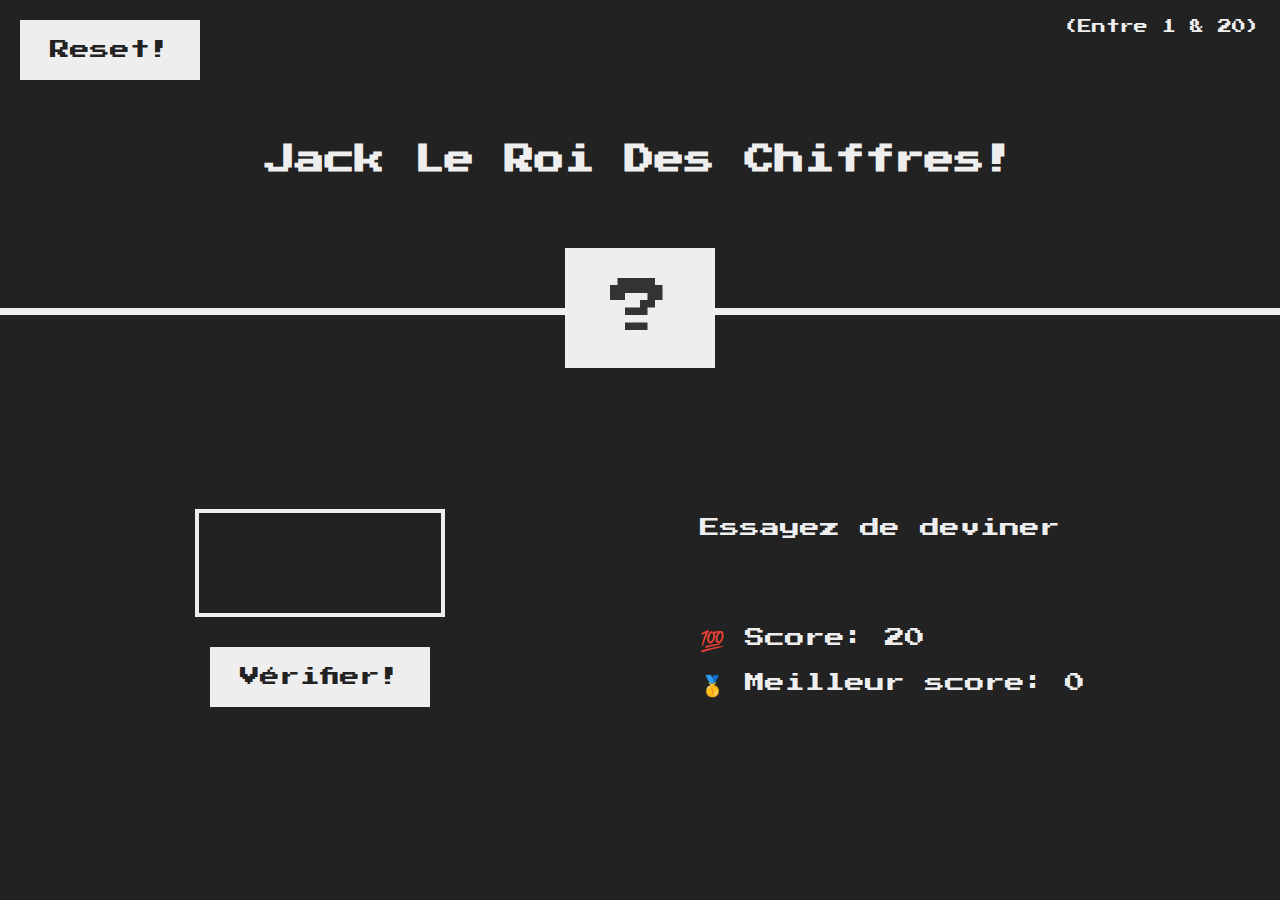
<file: 03-DOM et Events Fondamentaux/index.html>
<!DOCTYPE html>
<html lang="en">
  <head>
    <meta charset="UTF-8" />
    <meta name="viewport" content="width=device-width, initial-scale=1.0" />
    <meta http-equiv="X-UA-Compatible" content="ie=edge" />
    <link rel="stylesheet" href="style.css" />
    <title>Jack Le Roi Des Chiffres!</title>
  </head>
  <body>
    <header>
      <h1>Jack Le Roi Des Chiffres!</h1>
      <p class="between">(Entre 1 & 20)</p>
      <button class="btn reset">Reset!</button>
      <div class="number">?</div>
    </header>
    <main>
      <section class="left">
        <input type="number" class="deviner" />
        <button class="btn check">Vérifier!</button>
      </section>
      <section class="right">
        <p class="message">Essayez de deviner</p>
        <p class="label-score">💯 Score: <span class="score">20</span></p>
        <p class="label-highscore">
          🥇 Meilleur score: <span class="highscore">0</span>
        </p>
      </section>
    </main>
    <script src="script.js"></script>
  </body>
</html>
</file>
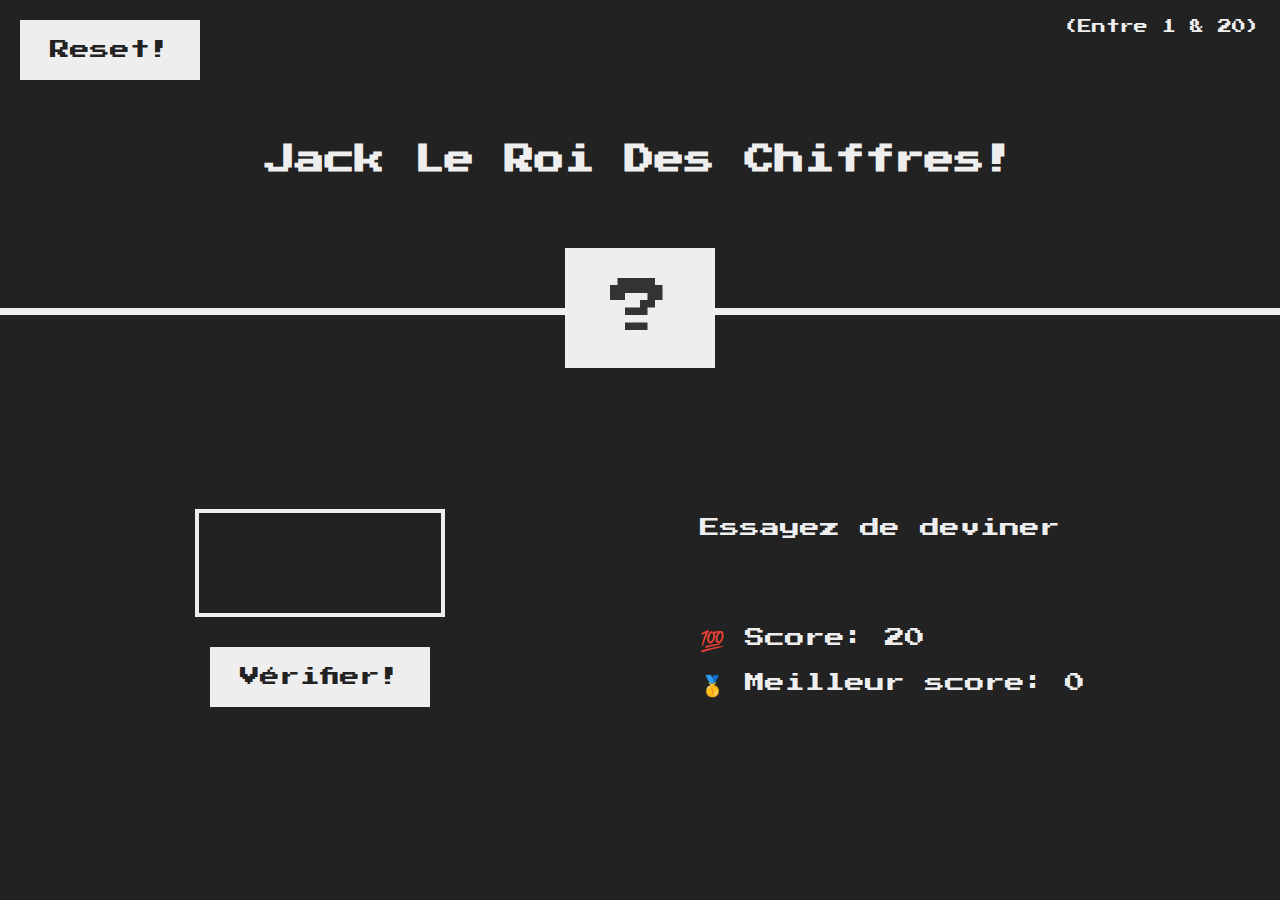
<file: 03-DOM et Events Fondamentaux/JackLeRoiDesChiffres/index.html>
<!DOCTYPE html>
<html lang="en">
  <head>
    <meta charset="UTF-8" />
    <meta name="viewport" content="width=device-width, initial-scale=1.0" />
    <meta http-equiv="X-UA-Compatible" content="ie=edge" />
    <link rel="stylesheet" href="style.css" />
    <title>Jack Le Roi Des Chiffres!</title>
  </head>
  <body>
    <header>
      <h1>Jack Le Roi Des Chiffres!</h1>
      <p class="between">(Entre 1 & 20)</p>
      <button class="btn reset">Reset!</button>
      <div class="randomNombre">?</div>
    </header>
    <main>
      <section class="left">
        <input type="number" class="deviner" />
        <button class="btn verifier">Vérifier!</button>
      </section>
      <section class="right">
        <p class="message">Essayez de deviner</p>
        <p class="label-score">💯 Score: <span class="score">20</span></p>
        <p class="label-highscore">
          🥇 Meilleur score: <span class="highscore">0</span>
        </p>
      </section>
    </main>
    <script src="script.js"></script>
  </body>
</html>
</file>
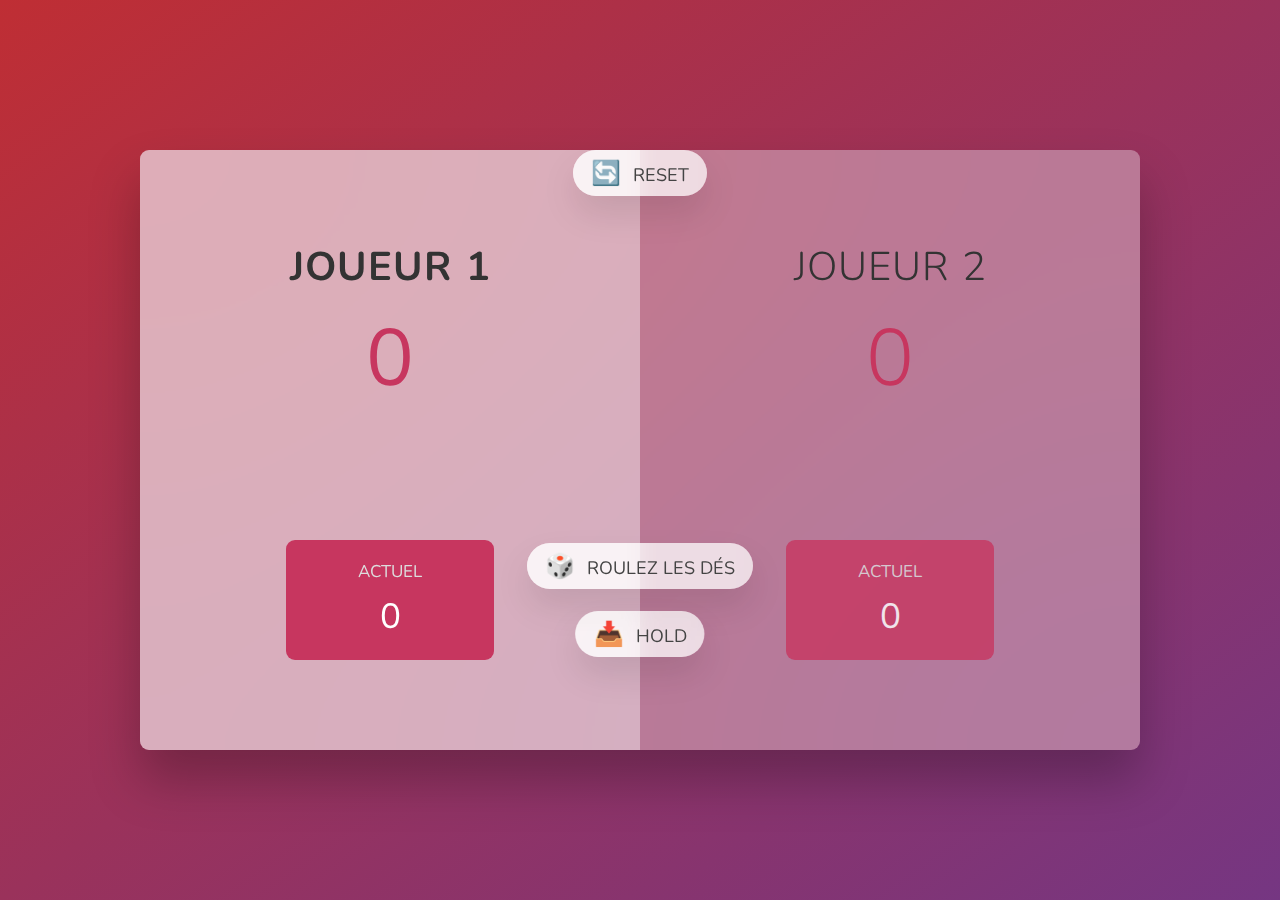
<file: 03-DOM et Events Fondamentaux/JeuDuCochon/index.html>
<!DOCTYPE html>
<html lang="en">
  <head>
    <meta charset="UTF-8" />
    <meta name="viewport" content="width=device-width, initial-scale=1.0" />
    <meta http-equiv="X-UA-Compatible" content="ie=edge" />
    <link rel="stylesheet" href="style.css" />
    <title>Jeu du Cochon</title>
  </head>
  <body>
    <main>
      <section class="joueur joueur--0 joueur--active">
        <h2 class="name" id="name--0">Joueur 1</h2>
        <p class="score" id="score--0">43</p>
        <div class="current">
          <p class="current-label">Actuel</p>
          <p class="current-score" id="current--0">0</p>
        </div>
      </section>
      <section class="joueur joueur--1">
        <h2 class="name" id="name--1">Joueur 2</h2>
        <p class="score" id="score--1">24</p>
        <div class="current">
          <p class="current-label">Actuel</p>
          <p class="current-score" id="current--1">0</p>
        </div>
      </section>

      <img src="dice-5.png" alt="Playing dice" class="dice" />
      <button class="btn btn--reset">🔄 Reset</button>
      <button class="btn btn--roll">🎲 Roulez les dés</button>
      <button class="btn btn--hold">📥 Hold</button>
    </main>
    <script src="script.js"></script>
  </body>
</html>
</file>
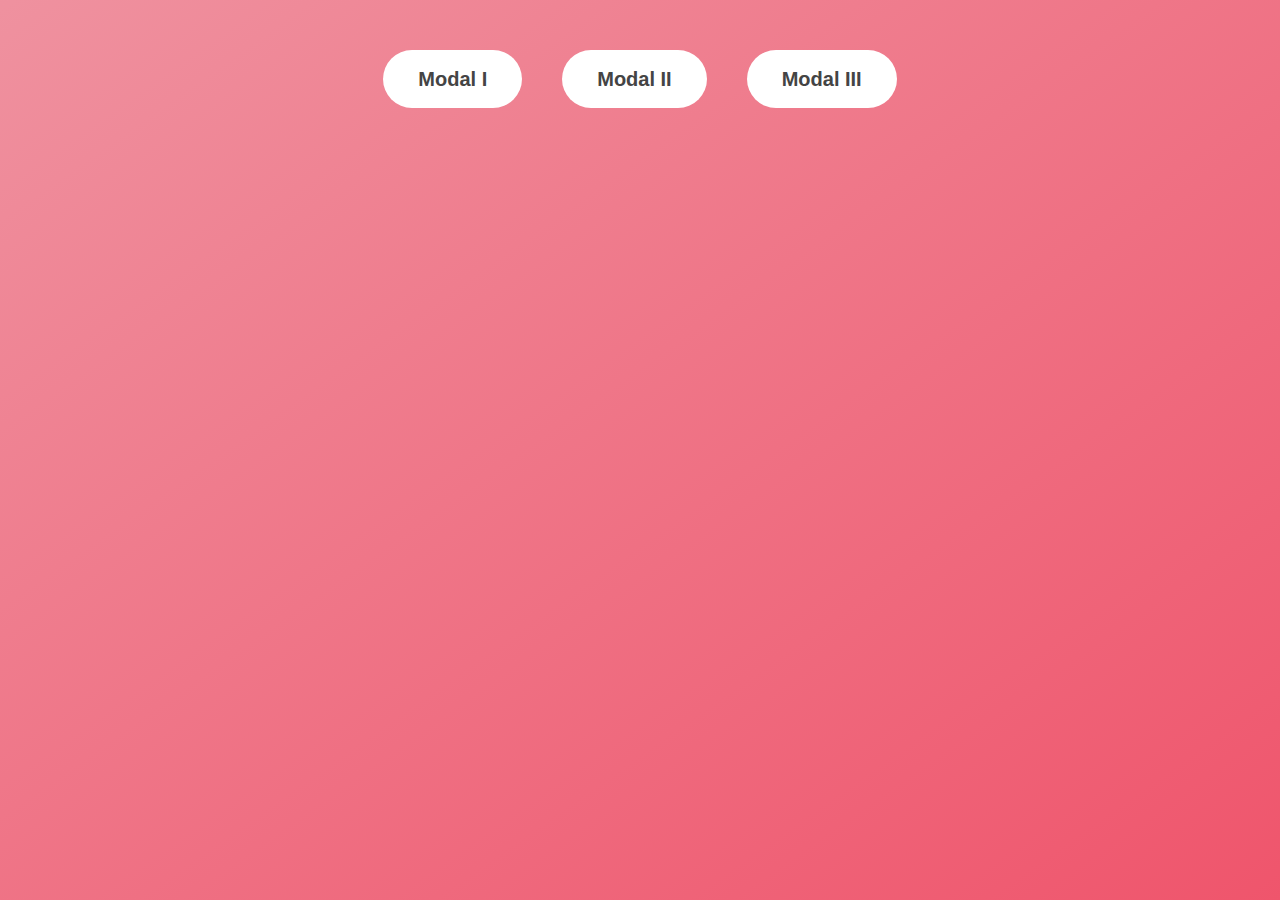
<file: 03-DOM et Events Fondamentaux/Modal/index.html>
<!DOCTYPE html>
<html lang="en">
  <head>
    <meta charset="UTF-8" />
    <meta name="viewport" content="width=device-width, initial-scale=1.0" />
    <meta http-equiv="X-UA-Compatible" content="ie=edge" />
    <link rel="stylesheet" href="style.css" />
    <title>Modal window</title>
  </head>
  <body>
    <button class="show-modal">Modal I</button>
    <button class="show-modal">Modal II</button>
    <button class="show-modal">Modal III</button>

    <div class="modal hidden">
      <button class="close-modal">&times;</button>
      <h1>I'm a modal window 😍</h1>
      <p>
        Lorem ipsum dolor sit amet, consectetur adipisicing elit, sed do eiusmod
        tempor incididunt ut labore et dolore magna aliqua. Ut enim ad minim
        veniam, quis nostrud exercitation ullamco laboris nisi ut aliquip ex ea
        commodo consequat. Duis aute irure dolor in reprehenderit in voluptate
        velit esse cillum dolore eu fugiat nulla pariatur. Excepteur sint
        occaecat cupidatat non proident, sunt in culpa qui officia deserunt
        mollit anim id est laborum.
      </p>
    </div>
    <div class="overlay hidden"></div>

    <script src="script.js"></script>
  </body>
</html>
</file>
<file: 03-DOM et Events Fondamentaux/style.css>
@import url('https://fonts.googleapis.com/css?family=Press+Start+2P&display=swap');

* {
  margin: 0;
  padding: 0;
  box-sizing: inherit;
}

html {
  font-size: 62.5%;
  box-sizing: border-box;
}

body {
  font-family: 'Press Start 2P', sans-serif;
  color: #eee;
  background-color: #222;
  /* background-color: #60b347; */
}

/* LAYOUT */
header {
  position: relative;
  height: 35vh;
  border-bottom: 7px solid #eee;
}

main {
  height: 65vh;
  color: #eee;
  display: flex;
  align-items: center;
  justify-content: space-around;
}

.left {
  width: 52rem;
  display: flex;
  flex-direction: column;
  align-items: center;
}

.right {
  width: 52rem;
  font-size: 2rem;
}

/* ELEMENTS STYLE */
h1 {
  font-size: 3rem;
  text-align: center;
  position: absolute;
  width: 100%;
  top: 52%;
  left: 50%;
  transform: translate(-50%, -50%);
}

.number {
  background: #eee;
  color: #333;
  font-size: 6rem;
  width: 15rem;
  padding: 3rem 0rem;
  text-align: center;
  position: absolute;
  bottom: 0;
  left: 50%;
  transform: translate(-50%, 50%);
}

.between {
  font-size: 1.4rem;
  position: absolute;
  top: 2rem;
  right: 2rem;
}

.reset {
  position: absolute;
  top: 2rem;
  left: 2rem;
}

.deviner {
  background: none;
  border: 4px solid #eee;
  font-family: inherit;
  color: inherit;
  font-size: 5rem;
  padding: 2.5rem;
  width: 25rem;
  text-align: center;
  display: block;
  margin-bottom: 3rem;
}

.btn {
  border: none;
  background-color: #eee;
  color: #222;
  font-size: 2rem;
  font-family: inherit;
  padding: 2rem 3rem;
  cursor: pointer;
}

.btn:hover {
  background-color: #ccc;
}

.message {
  margin-bottom: 8rem;
  height: 3rem;
}

.label-score {
  margin-bottom: 2rem;
}
</file>
<file: 03-DOM et Events Fondamentaux/JackLeRoiDesChiffres/style.css>
@import url('https://fonts.googleapis.com/css?family=Press+Start+2P&display=swap');

* {
  margin: 0;
  padding: 0;
  box-sizing: inherit;
}

html {
  font-size: 62.5%;
  box-sizing: border-box;
}

body {
  font-family: 'Press Start 2P', sans-serif;
  color: #eee;
  background-color: #222;
  /* background-color: #60b347; */
}

/* LAYOUT */
header {
  position: relative;
  height: 35vh;
  border-bottom: 7px solid #eee;
}

main {
  height: 65vh;
  color: #eee;
  display: flex;
  align-items: center;
  justify-content: space-around;
}

.left {
  width: 52rem;
  display: flex;
  flex-direction: column;
  align-items: center;
}

.right {
  width: 52rem;
  font-size: 2rem;
}

/* ELEMENTS STYLE */
h1 {
  font-size: 3rem;
  text-align: center;
  position: absolute;
  width: 100%;
  top: 52%;
  left: 50%;
  transform: translate(-50%, -50%);
}

.randomNombre {
  background: #eee;
  color: #333;
  font-size: 6rem;
  width: 15rem;
  padding: 3rem 0rem;
  text-align: center;
  position: absolute;
  bottom: 0;
  left: 50%;
  transform: translate(-50%, 50%);
}

.between {
  font-size: 1.4rem;
  position: absolute;
  top: 2rem;
  right: 2rem;
}

.reset {
  position: absolute;
  top: 2rem;
  left: 2rem;
}

.deviner {
  background: none;
  border: 4px solid #eee;
  font-family: inherit;
  color: inherit;
  font-size: 5rem;
  padding: 2.5rem;
  width: 25rem;
  text-align: center;
  display: block;
  margin-bottom: 3rem;
}

.btn {
  border: none;
  background-color: #eee;
  color: #222;
  font-size: 2rem;
  font-family: inherit;
  padding: 2rem 3rem;
  cursor: pointer;
}

.btn:hover {
  background-color: #ccc;
}

.message {
  margin-bottom: 8rem;
  height: 3rem;
}

.label-score {
  margin-bottom: 2rem;
}
</file>
<file: 03-DOM et Events Fondamentaux/JeuDuCochon/style.css>
@import url('https://fonts.googleapis.com/css2?family=Nunito&display=swap');

* {
  margin: 0;
  padding: 0;
  box-sizing: inherit;
}

html {
  font-size: 62.5%;
  box-sizing: border-box;
}

body {
  font-family: 'Nunito', sans-serif;
  font-weight: 400;
  height: 100vh;
  color: #333;
  background-image: linear-gradient(to top left, #753682 0%, #bf2e34 100%);
  display: flex;
  align-items: center;
  justify-content: center;
}

/* LAYOUT */
main {
  position: relative;
  width: 100rem;
  height: 60rem;
  background-color: rgba(255, 255, 255, 0.35);
  backdrop-filter: blur(200px);
  filter: blur();
  box-shadow: 0 3rem 5rem rgba(0, 0, 0, 0.25);
  border-radius: 9px;
  overflow: hidden;
  display: flex;
}

.hidden {
  display: none;
}

.joueur {
  flex: 50%;
  padding: 9rem;
  display: flex;
  flex-direction: column;
  align-items: center;
  transition: all 0.75s;
}

/* ELEMENTS */
.name {
  position: relative;
  font-size: 4rem;
  text-transform: uppercase;
  letter-spacing: 1px;
  word-spacing: 2px;
  font-weight: 300;
  margin-bottom: 1rem;
}

.score {
  font-size: 8rem;
  font-weight: 300;
  color: #c7365f;
  margin-bottom: auto;
}

.joueur--active {
  background-color: rgba(255, 255, 255, 0.4);
}
.joueur--active .name {
  font-weight: 700;
}
.joueur--active .score {
  font-weight: 400;
}

.joueur--active .current {
  opacity: 1;
}

.current {
  background-color: #c7365f;
  opacity: 0.8;
  border-radius: 9px;
  color: #fff;
  width: 65%;
  padding: 2rem;
  text-align: center;
  transition: all 0.75s;
}

.current-label {
  text-transform: uppercase;
  margin-bottom: 1rem;
  font-size: 1.7rem;
  color: #ddd;
}

.current-score {
  font-size: 3.5rem;
}

/* ABSOLUTE POSITIONED ELEMENTS */
.btn {
  position: absolute;
  left: 50%;
  transform: translateX(-50%);
  color: #444;
  background: none;
  border: none;
  font-family: inherit;
  font-size: 1.8rem;
  text-transform: uppercase;
  cursor: pointer;
  font-weight: 400;
  transition: all 0.2s;

  background-color: white;
  background-color: rgba(255, 255, 255, 0.6);
  backdrop-filter: blur(10px);

  padding: 0.7rem 1.8rem;
  border-radius: 50rem;
  box-shadow: 0 1.75rem 3.5rem rgba(0, 0, 0, 0.1);
}

.btn::first-letter {
  font-size: 2.4rem;
  display: inline-block;
  margin-right: 0.7rem;
}

.btn--new {
  top: 4rem;
}
.btn--roll {
  top: 39.3rem;
}
.btn--hold {
  top: 46.1rem;
}

.btn:active {
  transform: translate(-50%, 3px);
  box-shadow: 0 1rem 2rem rgba(0, 0, 0, 0.15);
}

.btn:focus {
  outline: none;
}

.dice {
  position: absolute;
  left: 50%;
  top: 16.5rem;
  transform: translateX(-50%);
  height: 10rem;
  box-shadow: 0 2rem 5rem rgba(0, 0, 0, 0.2);
}

.joueur--winner {
  background-color: #2f2f2f;
}

.joueur--winner .name {
  font-weight: 700;
  color: #c7365f;
}
</file>
<file: 03-DOM et Events Fondamentaux/Modal/style.css>
* {
  margin: 0;
  padding: 0;
  box-sizing: inherit;
}

html {
  font-size: 62.5%;
  box-sizing: border-box;
}

body {
  font-family: sans-serif;
  color: #333;
  line-height: 1.5;
  height: 100vh;
  position: relative;
  display: flex;
  align-items: flex-start;
  justify-content: center;
  background: linear-gradient(to top left, #ef556c, #e86175b1);
}

.show-modal {
  font-size: 2rem;
  font-weight: 600;
  padding: 1.75rem 3.5rem;
  margin: 5rem 2rem;
  border: none;
  background-color: #fff;
  color: #444;
  border-radius: 10rem;
  cursor: pointer;
}

.close-modal {
  position: absolute;
  top: 1.2rem;
  right: 2rem;
  font-size: 5rem;
  color: #333;
  cursor: pointer;
  border: none;
  background: none;
}

h1 {
  font-size: 2.5rem;
  margin-bottom: 2rem;
}

p {
  font-size: 1.8rem;
}

/* -------------------------- */
/* CLASSES TO MAKE MODAL WORK */
.hidden {
  display: none;
}

.modal {
  position: absolute;
  top: 50%;
  left: 50%;
  transform: translate(-50%, -50%);
  width: 70%;

  background-color: white;
  padding: 6rem;
  border-radius: 5px;
  box-shadow: 0 3rem 5rem rgba(0, 0, 0, 0.3);
  z-index: 10;
}

.overlay {
  position: absolute;
  top: 0;
  left: 0;
  width: 100%;
  height: 100%;
  background-color: rgba(0, 0, 0, 0.6);
  backdrop-filter: blur(3px);
  z-index: 5;
}
</file>
